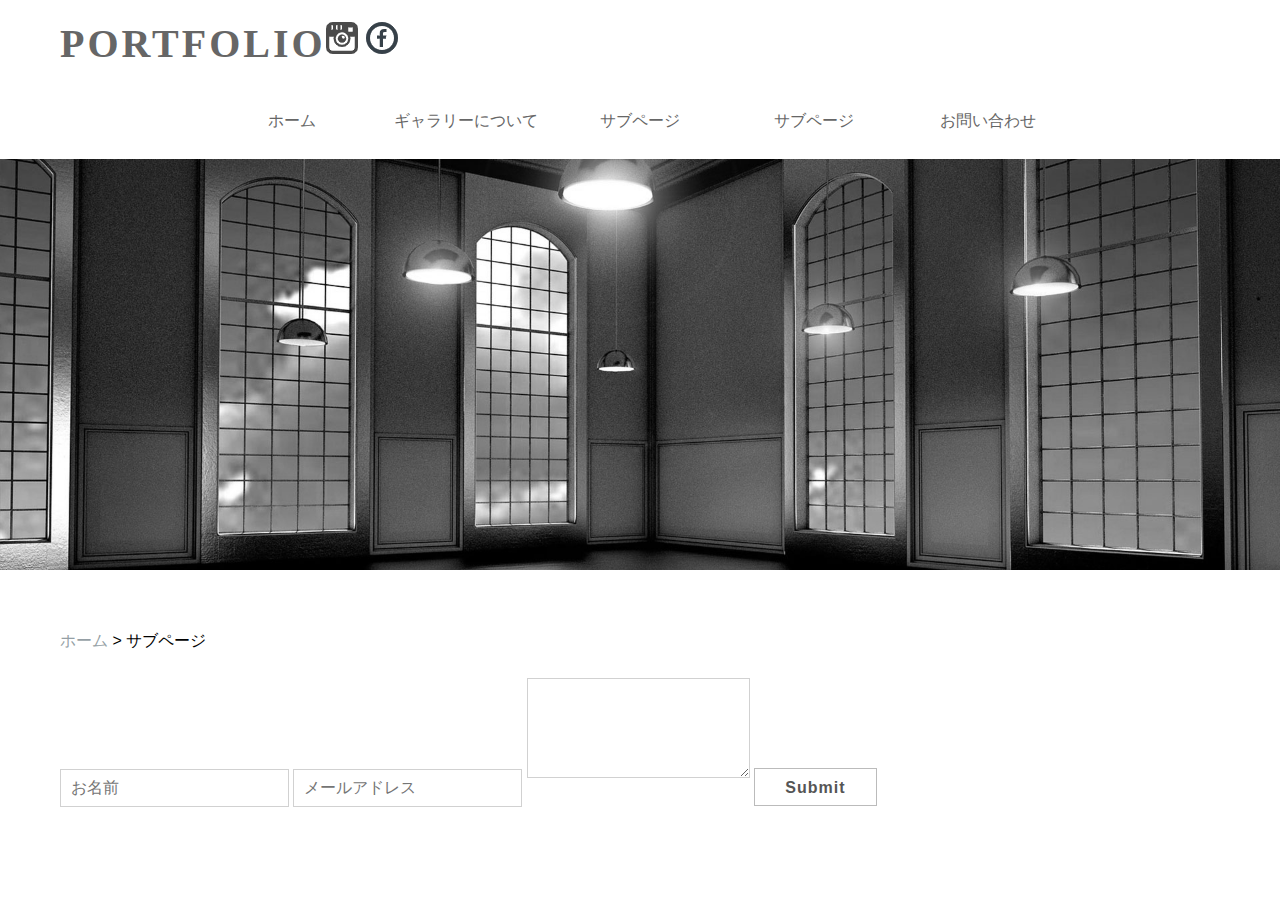
<file: contact.html>
<!doctype html>
<html lang="ja">
<head>
  <meta charset="UTF-8">
  <meta name="viewport" content="width=device-width, initial-scale=1">
  <title>ポートフォリオサイト</title>
  <link rel="stylesheet" media="all" href="css/ress.min.css" />
  <link rel="stylesheet" media="all" href="css/style.css" />
  <script src="js/jquery-2.1.4.min.js"></script>
  <script src="js/style.js"></script>
  <!-- Favicon -->
  <link rel="icon" type="image/png" href="img/favicon.png"> </head>
<body>
  <header>
    <div class="container">
      <div class="row">
        <div class="col span-12">
          <div class="head">
            <h1><a href="index.html">PORTFOLIO</a></h1>
            <div class="snsbox"> <img src="img/in-icon.png" alt="Instagram"> <img src="img/fb-icon.png" alt="Facebook"></div>
          </div>
        </div>
      </div>
      <div class="row">
        <div class="col span-12">
          <nav>
            <div id="open"><img src="img/button.png"></div>
            <div id="close"><img src="img/button2.png"></div>
            <div id="navi">
              <ul>
                <li><a href="index.html">ホーム</a></li>
                <li><a href="subpage.html">ギャラリーについて</a></li>
                <li><a href="subpage.html">サブページ</a></li>
                <li><a href="subpage.html">サブページ</a></li>
                <li><a href="contact.html">お問い合わせ</a></li>
              </ul>
            </div>
          </nav>
        </div>
      </div>
    </div>
  </header>
  <div class="mainimg"> <img src="img/subimg.jpg" alt="サブページ画像"> </div>
  <main>
    <article>
      <div class="container">
        <div class="row">
          <div class="col span-12">
            <div class="breadcrumb">
              <ul>
                <li><a href="index.html">ホーム</a> > サブページ</li>
              </ul>
            </div>
            <form action="https://api.staticforms.xyz/submit" method="post">
                <input type="text" name="name" placeholder="お名前">
                <input type="text" name="email" placeholder="メールアドレス" />
                <textarea name="message"></textarea>
                <input type="text" name="honeypot" style="display:none">
                <input type="hidden" name="accessKey" value="376766ae-f43f-4964-986d-90a9d100f2b0">
                <input type="hidden" name="subject" value="Contact us from - mitose-labo.com" />
                <input type="hidden" name="replyTo" value="developer@mitose.jp">
                <input type="hidden" name="redirectTo" value="./thanks.html">
                <input type="submit" value="Submit" />
            </form>
            <p id="pagetop"><a href="#">TOP</a></p>
</body>
</html>
</file>
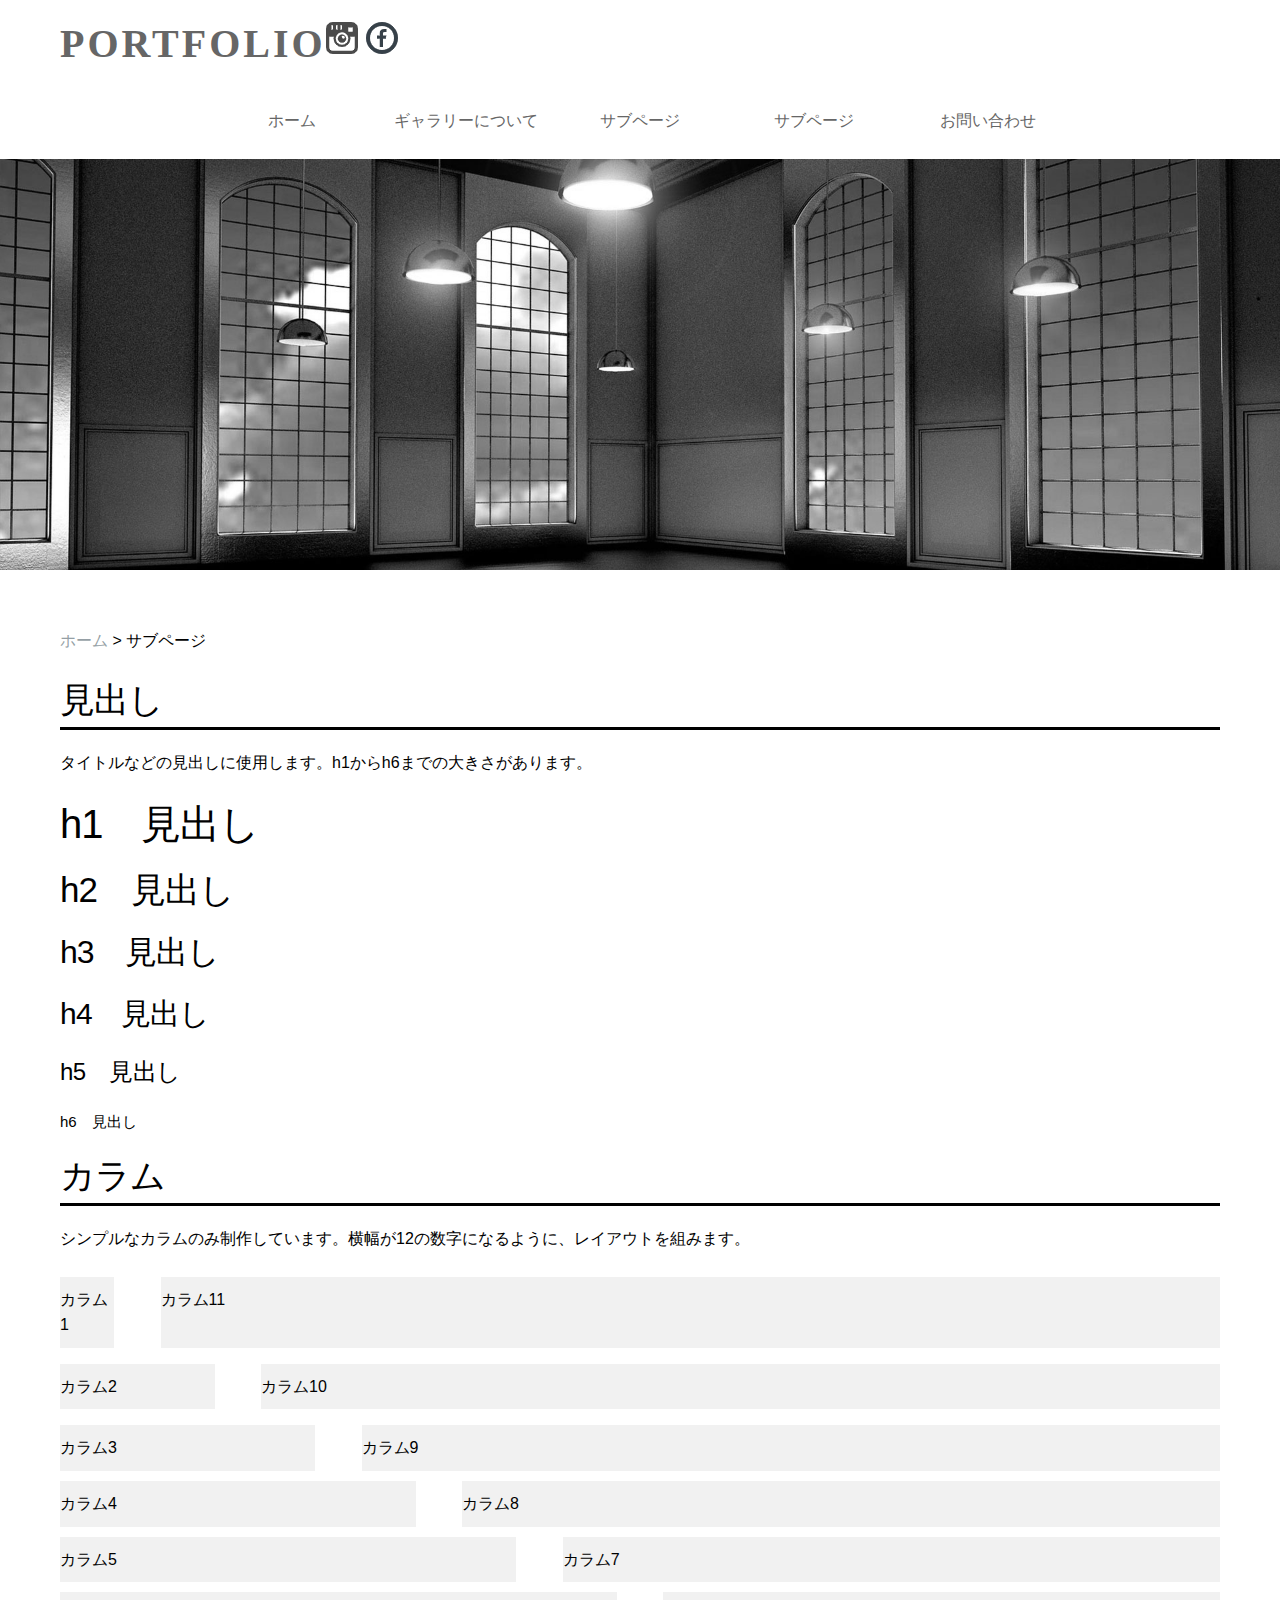
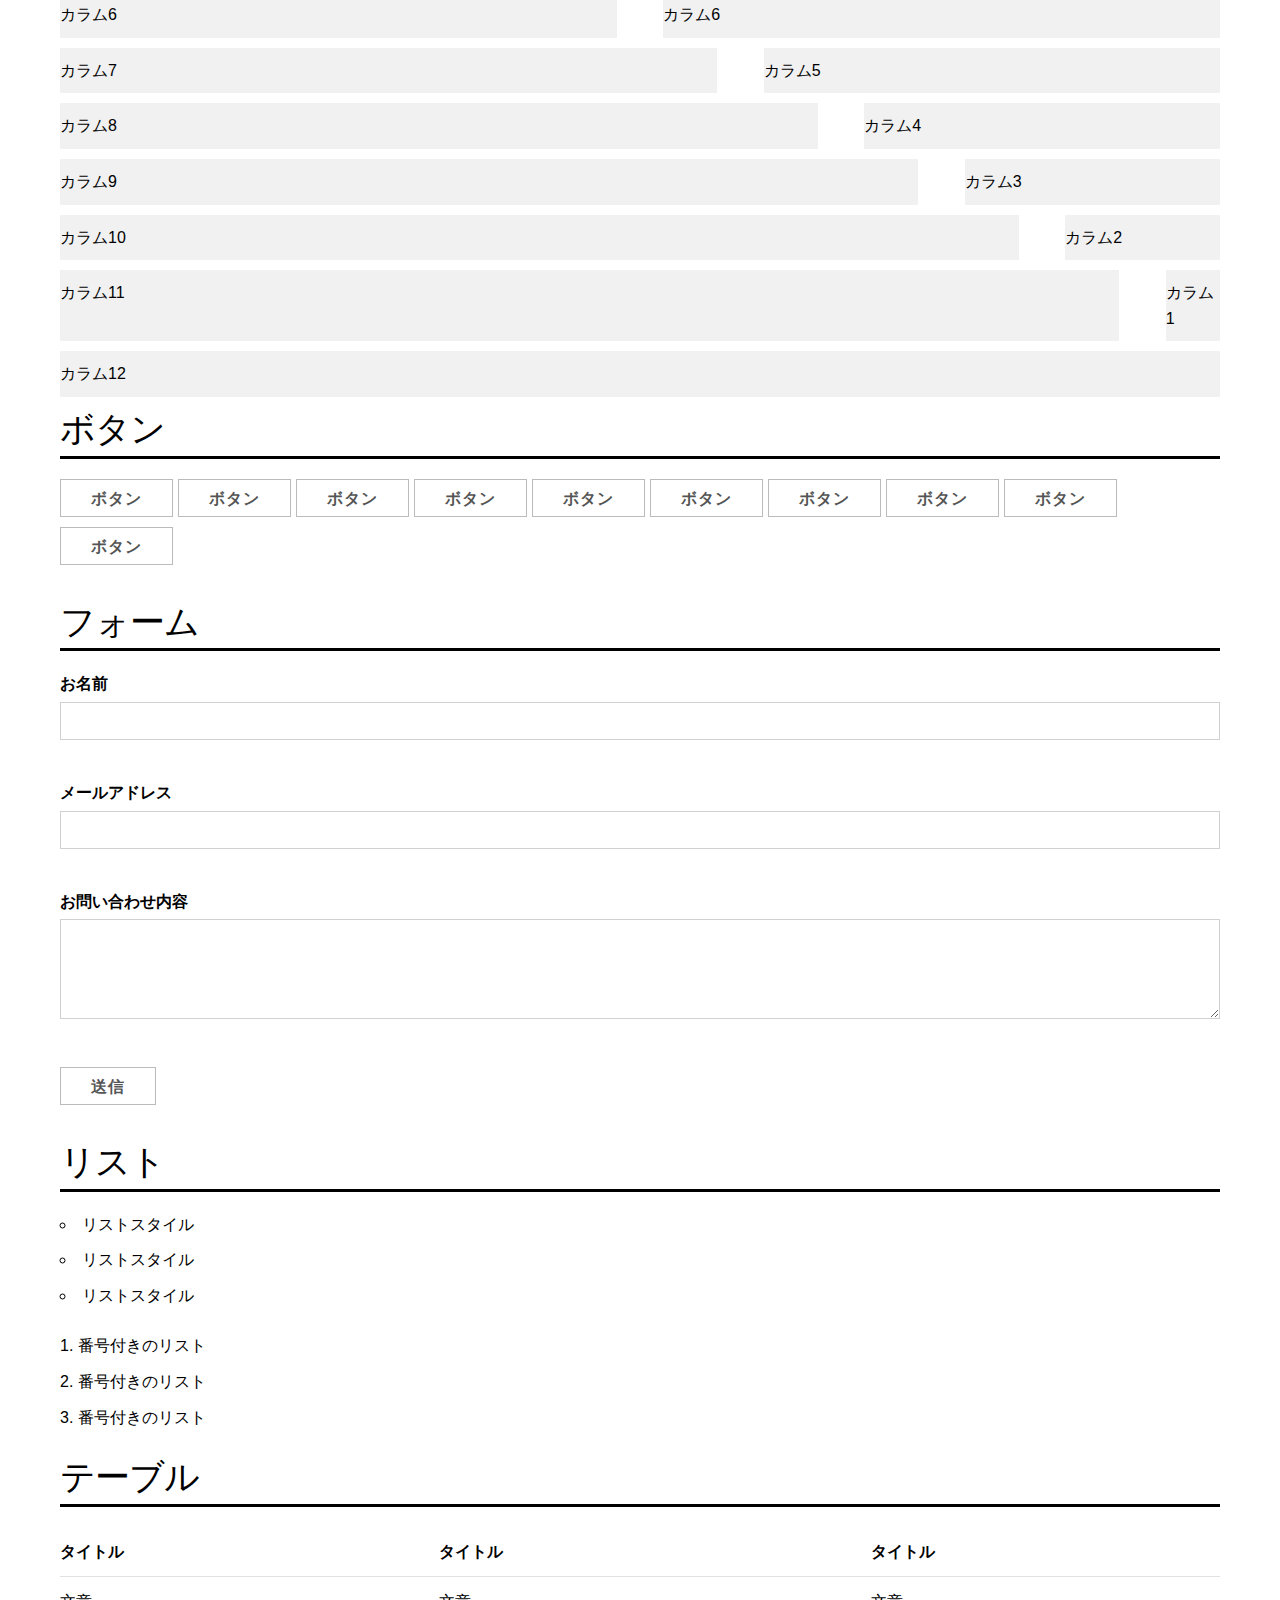
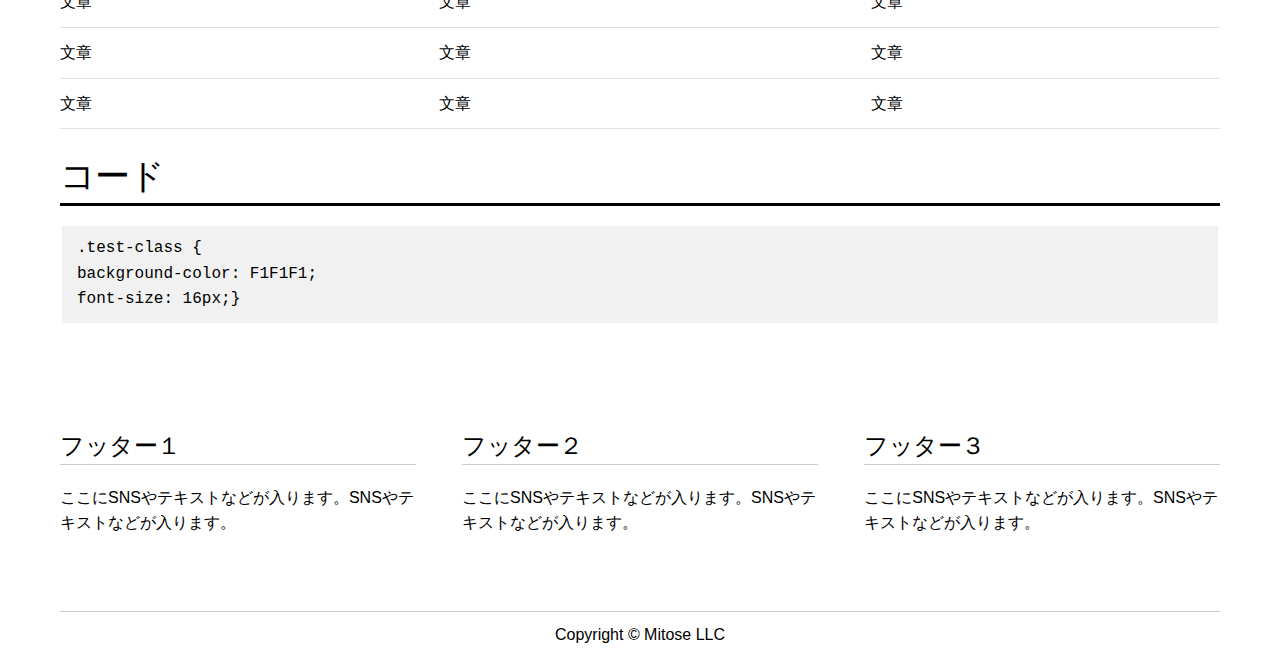
<file: subpage.html>
<!doctype html>
<html lang="ja">
<head>
<meta charset="UTF-8">
<meta name="viewport" content="width=device-width, initial-scale=1">
    <title>ポートフォリオサイト</title>
<link rel="stylesheet" media="all" href="css/ress.min.css" />
<link rel="stylesheet" media="all" href="css/style.css" />
<script src="js/jquery-2.1.4.min.js"></script>
<script src="js/style.js"></script>

<!-- Favicon -->
<link rel="icon" type="image/png" href="img/favicon.png">
    
</head>
<body>
<header>    
<div class="container">
<div class="row">
    <div class="col span-12">
    <div class="head">
        <h1><a href="index.html">PORTFOLIO</a></h1>
		<div class="snsbox">
			<img src="img/in-icon.png" alt="Instagram">
		    <img src="img/fb-icon.png" alt="Facebook"></div>
        </div>
    </div></div>
<div class="row">
    <div class="col span-12">
        <nav>
        <div id="open"><img src="img/button.png"></div>
        <div id="close"><img src="img/button2.png"></div>    
            <div id="navi">
        <ul>
            <li><a href="index.html">ホーム</a></li>
            <li><a href="subpage.html">ギャラリーについて</a></li>
            <li><a href="subpage.html">サブページ</a></li>
            <li><a href="subpage.html">サブページ</a></li>
            <li><a href="contact.html">お問い合わせ</a></li>
            </ul>
                </div>
        </nav>
    </div>
        </div>
    </div>
    </header>
    <div class="mainimg">
              <img src="img/subimg.jpg" alt="サブページ画像">
        </div>
    <main>
	<article>
<div class="container">
<div class="row">
    <div class="col span-12">
	<div class="breadcrumb">
		<ul>
			<li><a href="index.html">ホーム</a> > サブページ</li>
		</ul>
		</div>
    
		<h2 class="underline">見出し</h2>
<p>タイトルなどの見出しに使用します。h1からh6までの大きさがあります。</p>
        <h1>h1　見出し</h1>
        <h2>h2　見出し</h2>
        <h3>h3　見出し</h3>
        <h4>h4　見出し</h4>
        <h5>h5　見出し</h5>
        <h6>h6　見出し</h6>

        <h2 class="underline">カラム</h2>
		<p>シンプルなカラムのみ制作しています。横幅が12の数字になるように、レイアウトを組みます。</p>
<div class="row">
	<div style="background-color: #F1F1F1; padding:1rem 0; margin-bottom: 1em;" class="col span-1">カラム1</div>
	<div style="background-color: #F1F1F1; padding:1rem 0; margin-bottom: 1em;" class="col span-11">カラム11</div>
	</div>
<div class="row">
	<div style="background-color: #F1F1F1; padding:1rem 0; margin-bottom: 1em;"  class="col span-2">カラム2</div>
	<div style="background-color: #F1F1F1; padding:1rem 0; margin-bottom: 1em;" class="col span-10">カラム10</div>
	</div>	
<div class="row">
	<div style="background-color: #F1F1F1; padding:1rem 0;  margin-bottom: 1rem;"  class="col span-3">カラム3</div>
	<div style="background-color: #F1F1F1; padding:1rem 0;  margin-bottom: 1rem;" class="col span-9">カラム9</div>
	</div>
<div class="row">
	<div style="background-color: #F1F1F1; padding:1rem 0;  margin-bottom: 1rem;"  class="col span-4">カラム4</div>
	<div style="background-color: #F1F1F1; padding:1rem 0;  margin-bottom: 1rem;" class="col span-8">カラム8</div>
	</div>
<div class="row">
	<div style="background-color: #F1F1F1; padding:1rem 0;  margin-bottom: 1rem;"  class="col span-5">カラム5</div>
	<div style="background-color: #F1F1F1; padding:1rem 0;  margin-bottom: 1rem;" class="col span-7">カラム7</div>
	</div>
<div class="row">
	<div style="background-color: #F1F1F1; padding:1rem 0;  margin-bottom: 1rem;"  class="col span-6">カラム6</div>
	<div style="background-color: #F1F1F1; padding:1rem 0;  margin-bottom: 1rem;" class="col span-6">カラム6</div>
	</div>
<div class="row">
	<div style="background-color: #F1F1F1; padding:1rem 0;  margin-bottom: 1rem;"  class="col span-7">カラム7</div>
	<div style="background-color: #F1F1F1; padding:1rem 0;  margin-bottom: 1rem;" class="col span-5">カラム5</div>
	</div>
<div class="row">
	<div style="background-color: #F1F1F1; padding:1rem 0;  margin-bottom: 1rem;"  class="col span-8">カラム8</div>
	<div style="background-color: #F1F1F1; padding:1rem 0;  margin-bottom: 1rem;" class="col span-4">カラム4</div>
	</div>
<div class="row">
	<div style="background-color: #F1F1F1; padding:1rem 0;  margin-bottom: 1rem;"  class="col span-9">カラム9</div>
	<div style="background-color: #F1F1F1; padding:1rem 0;  margin-bottom: 1rem;" class="col span-3">カラム3</div>
	</div>
<div class="row">
	<div style="background-color: #F1F1F1; padding:1rem 0;  margin-bottom: 1rem;"  class="col span-10">カラム10</div>
	<div style="background-color: #F1F1F1; padding:1rem 0;  margin-bottom: 1rem;" class="col span-2">カラム2</div>
	</div>
<div class="row">
	<div style="background-color: #F1F1F1; padding:1rem 0;  margin-bottom: 1rem;"  class="col span-11">カラム11</div>
	<div style="background-color: #F1F1F1; padding:1rem 0;  margin-bottom: 1rem;" class="col span-1">カラム1</div>
	</div>
<div class="row">
	<div style="background-color: #F1F1F1; padding:1rem 0;  margin-bottom: 1rem;"  class="col span-12">カラム12</div>
	</div>

		<h2 class="underline">ボタン</h2>
            <p><a href="" class="button">ボタン</a><a href="" class="button">ボタン</a><a href="" class="button">ボタン</a><a href="" class="button">ボタン</a><a href="" class="button">ボタン</a><a href="" class="button">ボタン</a><a href="" class="button">ボタン</a><a href="" class="button">ボタン</a><a href="" class="button">ボタン</a><a href="" class="button">ボタン</a></p>
		
		<h2 class="underline">フォーム</h2>
		<form action="" method="post">
                <p>
                <label for="name">お名前</label>
                <input class="full-width" type="text" id="name" name="name">
                </p>
                <p>
                <label for="email">メールアドレス</label>
                <input class="full-width" type="email" id="email" name="email">
                </p>
                <p>
                <label for="message">お問い合わせ内容</label>
                    <textarea class="full-width" id="textarea" name="textarea"></textarea>
                </p>
                <p>
                <input class="button" type="submit" value="送信">
                </p>
            </form>
		
		<h2 class="underline">リスト</h2>
		<ul>
        <li>リストスタイル</li>
        <li>リストスタイル</li>
        <li>リストスタイル</li>
        </ul>
		<ol>
        <li>番号付きのリスト</li>
        <li>番号付きのリスト</li>
        <li>番号付きのリスト</li>
        </ol>
		
		<h2 class="underline">テーブル</h2>
		<table class="full-width">
     <thead>
         <tr>
             <th>タイトル</th>
             <th>タイトル</th>
             <th>タイトル</th>
         </tr>
    </thead>
    <tbody>
         <tr>
             <td>文章</td>
             <td>文章</td>
             <td>文章</td>
         </tr>
         <tr>
             <td>文章</td>
             <td>文章</td>
             <td>文章</td>
         </tr>
         <tr>
             <td>文章</td>
             <td>文章</td>
             <td>文章</td>
         </tr>
    </tbody>    
    </table>
	
	<h2 class="underline">コード</h2>
	<pre><code>.test-class {
background-color: F1F1F1;
font-size: 16px;}</code></pre>

		</div>
    </div>    
        </div>
	</article>
    </main>
    <footer>
<div class="container">
<div class="row">
    <div class="col span-4">
        <h5>フッター１</h5>
        <p>ここにSNSやテキストなどが入ります。SNSやテキストなどが入ります。</p>
    </div>
    <div class="col span-4">
        <h5>フッター２</h5>
        <p>ここにSNSやテキストなどが入ります。SNSやテキストなどが入ります。</p>
    </div>
    <div class="col span-4">
        <h5>フッター３</h5>
        <p>ここにSNSやテキストなどが入ります。SNSやテキストなどが入ります。</p>
    </div>
        </div>
</div>
    </footer>
    <div class="copyright">
<div class="container">
<div class="row">
    <div class="col"><hr>
    Copyright © <a href="https://mitose.jp" target="_blank">Mitose LLC</a>
    
    </div>    
        </div>
    </div>
        </div>
<p id="pagetop"><a href="#">TOP</a></p>    
</body>
</html>
</file>
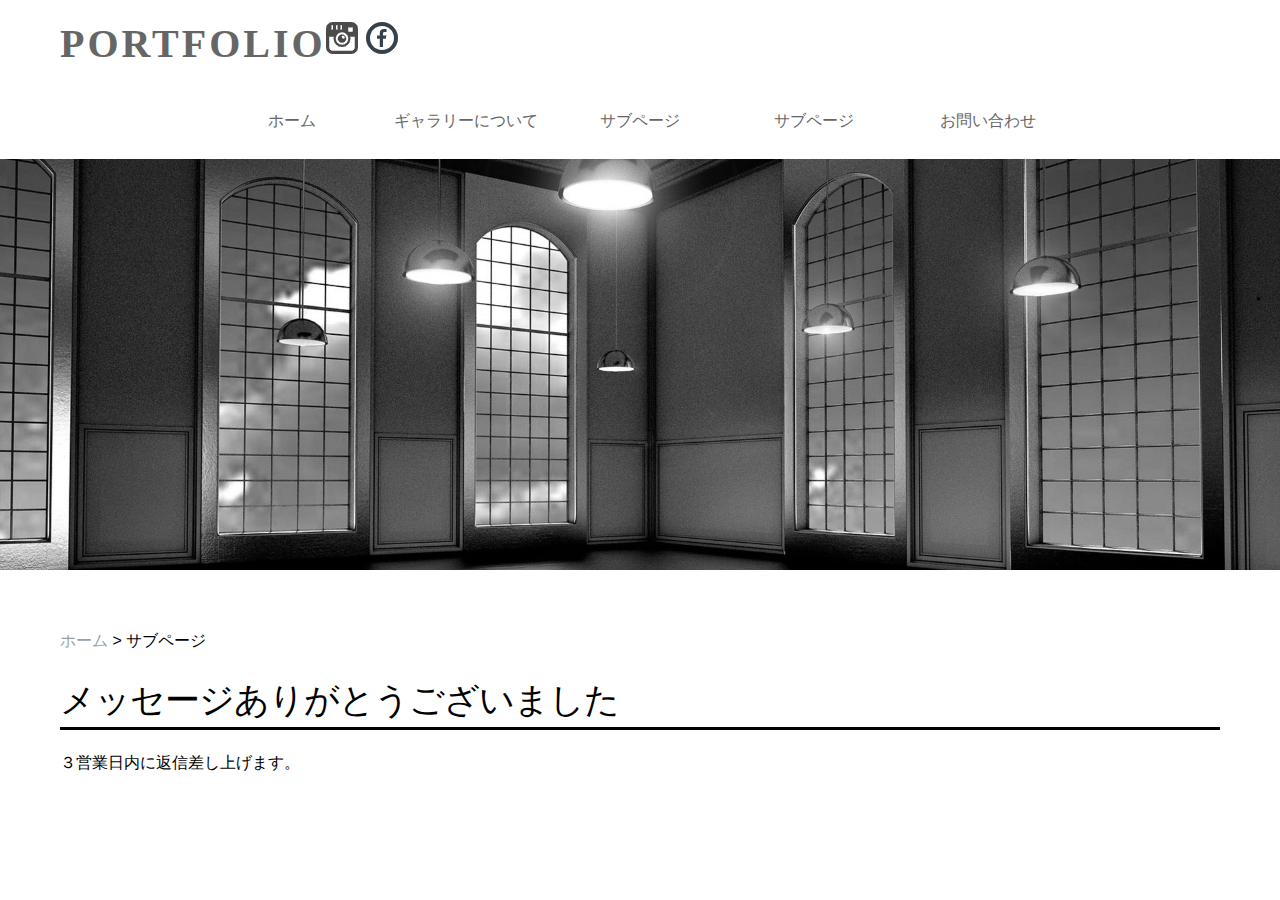
<file: thanks.html>
<!doctype html>
<html lang="ja">
<head>
  <meta charset="UTF-8">
  <meta name="viewport" content="width=device-width, initial-scale=1">
  <title>ポートフォリオサイト</title>
  <link rel="stylesheet" media="all" href="css/ress.min.css" />
  <link rel="stylesheet" media="all" href="css/style.css" />
  <script src="js/jquery-2.1.4.min.js"></script>
  <script src="js/style.js"></script>
  <!-- Favicon -->
  <link rel="icon" type="image/png" href="img/favicon.png"> </head>
<body>
  <header>
    <div class="container">
      <div class="row">
        <div class="col span-12">
          <div class="head">
            <h1><a href="index.html">PORTFOLIO</a></h1>
            <div class="snsbox"> <img src="img/in-icon.png" alt="Instagram"> <img src="img/fb-icon.png" alt="Facebook"></div>
          </div>
        </div>
      </div>
      <div class="row">
        <div class="col span-12">
          <nav>
            <div id="open"><img src="img/button.png"></div>
            <div id="close"><img src="img/button2.png"></div>
            <div id="navi">
              <ul>
                <li><a href="index.html">ホーム</a></li>
                <li><a href="subpage.html">ギャラリーについて</a></li>
                <li><a href="subpage.html">サブページ</a></li>
                <li><a href="subpage.html">サブページ</a></li>
                <li><a href="contact.html">お問い合わせ</a></li>
              </ul>
            </div>
          </nav>
        </div>
      </div>
    </div>
  </header>
  <div class="mainimg"> <img src="img/subimg.jpg" alt="サブページ画像"> </div>
  <main>
    <article>
      <div class="container">
        <div class="row">
          <div class="col span-12">
            <div class="breadcrumb">
              <ul>
                <li><a href="index.html">ホーム</a> > サブページ</li>
              </ul>
            </div>
            <h2 class="underline">メッセージありがとうございました</h2>
            <p>３営業日内に返信差し上げます。</p>
            <p id="pagetop"><a href="#">TOP</a></p>
</body>
</html>
</file>
<file: css/style.css>
@charset "UTF-8";
@import url("grid.css");

img {
	max-width:100%;
	height: auto;/*高さ自動*/
}
a {
    display:block;
    color: #666;
    text-decoration-line: none;
}
a:hover { 
    color: #999;
}
a img:hover {
	opacity: 0.8;
}
.underline {
	border-bottom: 3px solid #000;
	padding-bottom: 0.5rem;
}
.center {
	text-align: center;
}

/*ヘッダー
-------------------------------------*/
.head {
	display: flex;
    flex-direction: row;
    padding: 1rem 0 0 0;
}

.head h1 { 
    padding: 1rem 0;
	font-weight: 700;
	letter-spacing: 3px;
    font-family: 'Noto Serif JP', serif;
}

.head .subtitle {
    font-size:medium;
}

.contact {
    margin-left:auto;
    color: #666;
}
.tel {
    text-align: right;
    display: inline-block;
}
.snsbox {
    text-align: right;
    display: inline-block;
	/*margin-left: auto;*/
	font-size: 3.0rem;
	padding: 1rem 0 0 0;
}
nav ul {
	display: flex;
    flex-direction: row;
    justify-content: center;
    list-style: none;
	margin-bottom: 0.5rem;
}
nav li {
    display: block;
    flex: 0 0 15%;
}
nav li a {
    text-decoration: none;
    text-align: center;
}
nav a:hover {
    text-decoration: underline;
}
nav a {
    padding: 1rem;
}

@media screen and (min-width: 768px){
/* PC時はMENUボタンを非表示 */
#open,#close {
    display: none !important;
}

#navi {
    display: block !important;
}
}

@media screen and (max-width: 768px){
.head {
	flex-direction: column;
    text-align: left;
    margin-bottom: 20px;
}
.telbox {
	margin-left: 0;
	text-align: center;
}
.head #open,#close  {
    position: absolute;
    top: 28px;
    right: 12px;
    }
nav ul {
	flex-direction: column;
}

nav li {
	padding-top: 0;
	border-bottom: 1px solid #ccc;
	margin-bottom: 0;
}
/* スマホ時はMENUボタンを表示 */
#open,#close  {
    display: block;
    width: 50px;
    border: none;
    position: absolute;
    top: 20px;
    right: 12px;
}
/* スマホ時はメニューを非表示 */
#navi {
    display: none;
}
}

/*メイン画像
-------------------------------------*/
.mainimg img {
	width: 100vw;
}

/*メインコンテンツ
-------------------------------------*/
main {
    margin: 5rem 0 5rem 0;
}

/*キャッチタイトル
-------------------------------------*/
h2.catch {
	text-align: center;
	color: #666;
	font-size: 4.0rem;
	margin-bottom: 3rem;
}

/*フッター
-------------------------------------*/
footer {
    background-color: #fff;
    padding: 3rem 0;
}
footer h5 {
    border-bottom: 1px solid #ccc;
}

/*コピーライト
-------------------------------------*/
.copyright {
    text-align: center;
    padding: 1rem 0;
    background-color: #fff;
}
.copyright a {
    color: #000;
    text-decoration: none;
	display: inline-block;
}

/*ページトップへ戻るボタン
-------------------------------------*/
#pagetop {
    position: fixed;
    bottom: 15px;
    right: 15px;
}
#pagetop a {
    display: block;
    background: #666;
    color: #fff;
    width: 50px;
    padding: 10px 5px;
    text-align: center;
}
#pagetop a:hover {
    background: #999;
}
/*パンくずリスト
-----------------------------------*/
.breadcrumb {
    margin: 0 0 1em 0;
    padding: 0;	
}
.breadcrumb li {
    list-style-type: none;
}
.breadcrumb li a {
    display: inline-block;
    color: #959fa5;
}
</file>
<file: css/ress.min.css>
/*!
 * ress.css • v1.2.2
 * MIT License
 * github.com/filipelinhares/ress
 */html{box-sizing:border-box;overflow-y:scroll;-webkit-text-size-adjust:100%}*,:after,:before{background-repeat:no-repeat;box-sizing:inherit}:after,:before{text-decoration:inherit;vertical-align:inherit}*{padding:0;margin:0}audio:not([controls]){display:none;height:0}hr{overflow:visible}article,aside,details,figcaption,figure,footer,header,main,menu,nav,section,summary{display:block}summary{display:list-item}small{font-size:80%}[hidden],template{display:none}abbr[title]{border-bottom:1px dotted;text-decoration:none}a{background-color:transparent;-webkit-text-decoration-skip:objects}a:active,a:hover{outline-width:0}code,kbd,pre,samp{font-family:monospace,monospace}b,strong{font-weight:bolder}dfn{font-style:italic}mark{background-color:#ff0;color:#000}sub,sup{font-size:75%;line-height:0;position:relative;vertical-align:baseline}sub{bottom:-.25em}sup{top:-.5em}input{border-radius:0}[role=button],[type=button],[type=reset],[type=submit],button{cursor:pointer}[disabled]{cursor:default}[type=number]{width:auto}[type=search]{-webkit-appearance:textfield}[type=search]::-webkit-search-cancel-button,[type=search]::-webkit-search-decoration{-webkit-appearance:none}textarea{overflow:auto;resize:vertical}button,input,optgroup,select,textarea{font:inherit}optgroup{font-weight:700}button{overflow:visible}[type=button]::-moz-focus-inner,[type=reset]::-moz-focus-inner,[type=submit]::-moz-focus-inner,button::-moz-focus-inner{border-style:0;padding:0}[type=button]::-moz-focus-inner,[type=reset]::-moz-focus-inner,[type=submit]::-moz-focus-inner,button:-moz-focusring{outline:1px dotted ButtonText}[type=reset],[type=submit],button,html [type=button]{-webkit-appearance:button}button,select{text-transform:none}button,input,select,textarea{background-color:transparent;border-style:none;color:inherit}select{-moz-appearance:none;-webkit-appearance:none}select::-ms-expand{display:none}select::-ms-value{color:currentColor}legend{border:0;color:inherit;display:table;max-width:100%;white-space:normal}::-webkit-file-upload-button{-webkit-appearance:button;font:inherit}[type=search]{-webkit-appearance:textfield;outline-offset:-2px}img{border-style:none}progress{vertical-align:baseline}svg:not(:root){overflow:hidden}audio,canvas,progress,video{display:inline-block}@media screen{[hidden~=screen]{display:inherit}[hidden~=screen]:not(:active):not(:focus):not(:target){position:absolute!important;clip:rect(0 0 0 0)!important}}[aria-busy=true]{cursor:progress}[aria-controls]{cursor:pointer}[aria-disabled]{cursor:default}::-moz-selection{background-color:#b3d4fc;color:#000;text-shadow:none}::selection{background-color:#b3d4fc;color:#000;text-shadow:none}
</file>
